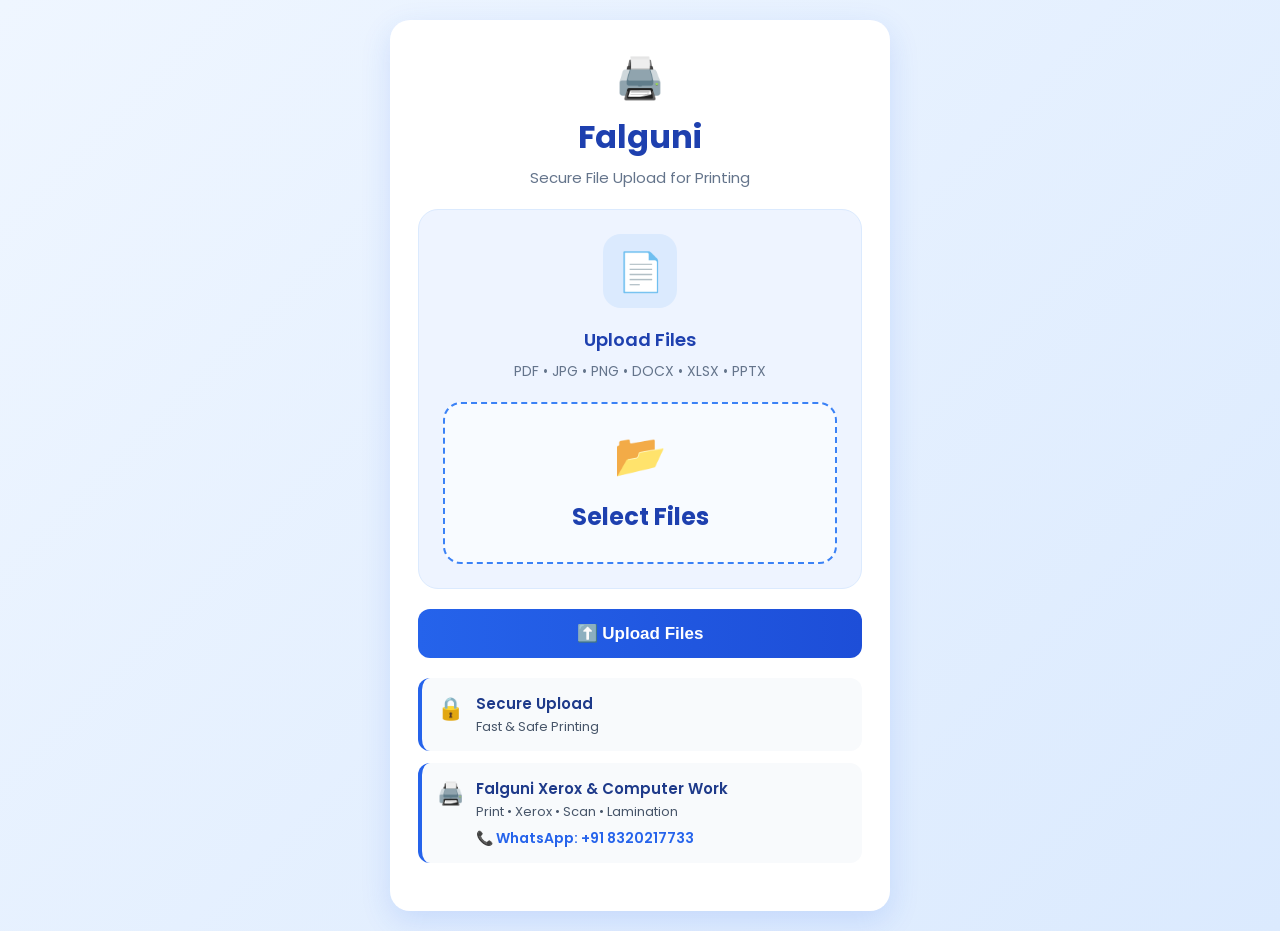
<file: index.html>
<!DOCTYPE html>
<html lang="en">

<head>
    <meta charset="UTF-8">
    <meta name="viewport" content="width=device-width, initial-scale=1.0">

    <title>Falguni Xerox - Secure File Upload</title>

    <link rel="stylesheet" href="style.css">
</head>

<body>

    <div class="container">

        <div class="logo">🖨️</div>

        <h1>Falguni</h1>

        <p class="subtitle">
            Secure File Upload for Printing
        </p>

        <!-- Upload Section -->
        <div id="uploadSection">

<div class="upload-box">

    <div class="upload-top-icon">📄</div>

    <h2>Upload Files</h2>

<p class="file-types">
    PDF • JPG • PNG • DOCX • XLSX • PPTX
</p>

    <label for="fileInput" class="upload-area">

        <div class="folder-icon">📂</div>

        <h3>Select Files</h3>

<input
    type="file"
    id="fileInput"
    multiple
    accept=".pdf,.jpg,.jpeg,.png,.doc,.docx,.xls,.xlsx,.ppt,.pptx"
    hidden
>

    </label>

</div>

            <button id="uploadBtn">
                ⬆️ Upload Files
            </button>

            <p id="uploadStatus"></p>

            <div class="info-grid">

                <div class="feature-card">
                    <span>🔒</span>
                    <div>
                        <h3>Secure Upload</h3>
                        <p>Fast & Safe Printing</p>
                    </div>
                </div>


<div class="footer-card">
    <span>🖨️</span>

    <div>
        <h3>Falguni Xerox & Computer Work</h3>

        <p>Print • Xerox • Scan • Lamination</p>

        <a href="tel:+918320217733" class="phone-link">
            <a href="https://wa.me/918320217733" target="_blank" class="phone-link">
    📞 WhatsApp: +91 8320217733
</a>
        </a>

    </div>
</div>
            </div>

        </div>

        <!-- Success / Result -->
        <div id="result"></div>

    </div>

    <script src="script.js"></script>

</body>

</html>
</file>
<file: style.css>
/* ===========================================
   FALGUNI UPLOAD PORTAL V3
   Professional Card UI
=========================================== */

@import url('https://fonts.googleapis.com/css2?family=Poppins:wght@400;600;700&display=swap');

*{
    margin:0;
    padding:0;
    box-sizing:border-box;
}

body{
    font-family:"Poppins", "Segoe UI",Arial,sans-serif;
    background: linear-gradient(135deg, #eff6ff 0%, #dbeafe 100%);
    color:#222;
    min-height: 100dvh;
    display: flex;
    justify-content: center;
    align-items: center;
    padding:20px;
}

/* ===========================================
   MAIN CONTAINER
=========================================== */

.container{
    width: 100%;
    max-width:500px;
    background:#fff;
    padding:28px;
    border-radius:20px;
    box-shadow:0 10px 30px rgba(37, 99, 235, .15);
}

.logo{
    font-size: 40px;
    text-align: center;
    margin-bottom: 5px;
}

/* ===========================================
   HEADINGS
=========================================== */

h1{
    color:#1e40af;
    font-size:32px;
    font-weight: 700;
    text-align: center;
    margin-bottom:5px;
}

h2{
    color:#1e3a8a;
    font-size: 20px;
    font-weight: 600;
    margin-bottom:10px;
    text-align: center;
}

.subtitle{
    color:#64748b;
    font-size:15px;
    text-align: center;
    margin-bottom:20px;
}

/* ===========================================
   UPLOAD BOX
=========================================== */

.upload-box{
    background:#eef4ff;
    border-radius:20px;
    padding:24px;
    text-align:center;
    margin-bottom:20px;
    border:1px solid #dbeafe;
}

.upload-top-icon{
    width:74px;
    height:74px;
    margin:0 auto 18px;
    background:#dbeafe;
    border-radius:18px;
    display:flex;
    align-items:center;
    justify-content:center;
    font-size:38px;
}

.upload-box h2{
    font-size:18px;
    color:#1e40af;
    margin-bottom:8px;
}

.file-types{
    font-size:14px;
    color:#64748b;
    margin-bottom:20px;
}

.upload-area{
    display:block;
    border:2px dashed #3b82f6;
    border-radius:18px;
    padding:20px 16px;
    background:#f8fbff;
    cursor:pointer;
    transition:.25s;
}

.upload-area:hover{
    background:#eef6ff;
    border-color:#2563eb;
}

.folder-icon{
    font-size:42px;
    margin-bottom:12px;
}

.upload-area h3{
    font-size:24px;
    color:#1e40af;
    font-weight:700;
    margin-bottom:8px;
}

.upload-area p{
    color:#64748b;
    font-size:16px;
}

#fileInput{
    display:none;
}

/* ===========================================
   BUTTONS
=========================================== */

#uploadBtn{
    background: linear-gradient(90deg, #2563eb, #1d4ed8);
    color:white;
    border:none;
    width:100%;
    padding:14px;
    border-radius:12px;
    font-size:17px;
    font-weight:700;
    cursor:pointer;
    transition:.2s;
    margin-bottom: 20px;
}

#uploadBtn:hover{
    transform:translateY(-2px);
    box-shadow: 0 5px 15px rgba(37, 99, 235, .3);
}

#uploadBtn:active{
    transform:scale(.98);
}

/* ===========================================
   INFO GRID + CARDS
=========================================== */
.info-grid{
    display: grid;
    gap: 12px;
}

.feature-card, .contact-card, .footer-card{
    background: #f8fafc;
    padding: 14px;
    border-radius: 12px;
    border-left: 4px solid #2563eb;
    display: flex;
    align-items: flex-start;
    gap: 12px;
}

.feature-card span,
.footer-card span{
    font-size:22px;
    min-width:28px;
    text-align:center;
}

.feature-card h3, .contact-card h3, .footer-card h3{
    font-weight: 600;
    font-size: 15px;
    margin-bottom: 2px;
    color: #1e3a8a;
}

.feature-card p, .contact-card p, .footer-card p{
    font-size: 13px;
    color: #475569;
}

.contact-card a{
    color: #2563eb;
    font-weight: 600;
    text-decoration: none;
}
.contact-card a:hover{
    text-decoration: underline;
}

/* ===========================================
   SUCCESS BOX
=========================================== */

#result{
    margin-top:20px;
}

.success{
    background:#e8f5e9;
    border-left:6px solid #2e7d32;
    border-radius:12px;
    padding:20px;
    box-shadow:0 5px 15px rgba(0,0,0,.08);
}

.success h2{
    color:#2e7d32;
    text-align: left;
    margin-bottom:10px;
}

.success p{
    margin:8px 0;
    font-size: 14px;
}


/* ===========================================
   MOBILE FULL SCREEN OPTIMIZATION
=========================================== */

@media (max-width:768px){

    body{
        padding:8px;
        align-items:flex-start;
    }

    .container{
        max-width:100%;
        padding:16px;
        border-radius:16px;
    }

    .logo{
        font-size:34px;
        margin-bottom:2px;
    }

    h1{
        font-size:26px;
        margin-bottom:2px;
    }

    .subtitle{
        font-size:13px;
        margin-bottom:14px;
    }

    .upload-box{
        padding:16px;
        margin-bottom:14px;
    }

    .upload-top-icon{
        width:56px;
        height:56px;
        font-size:28px;
        margin-bottom:12px;
    }

    .upload-box h2{
        font-size:18px;
        margin-bottom:4px;
    }

    .file-types{
        font-size:12px;
        margin-bottom:12px;
    }

    .upload-area{
        padding:18px 10px;
    }

    .folder-icon{
        font-size:34px;
        margin-bottom:8px;
    }

    .upload-area h3{
        font-size:20px;
        margin-bottom:4px;
    }

    .upload-area p{
        font-size:13px;
    }

    #uploadBtn{
        padding:12px;
        font-size:16px;
        margin-bottom:14px;
    }

    .info-grid{
        gap:8px;
    }

    .feature-card,
    .contact-card,
    .footer-card{
        padding:10px;
    }

    .feature-card span,
    .contact-card span,
    .footer-card span{
        font-size:18px;
    }

    .feature-card h3,
    .contact-card h3,
    .footer-card h3{
        font-size:14px;
    }

    .feature-card p,
    .contact-card p,
    .footer-card p,
    .contact-card a{
        font-size:12px;
    }
}
.phone-link{
    display:block;
    margin-top:6px;
    color:#2563eb;
    font-size:14px;
    font-weight:600;
    text-decoration:none;
}

.phone-link:hover{
    text-decoration:underline;
}
</file>
